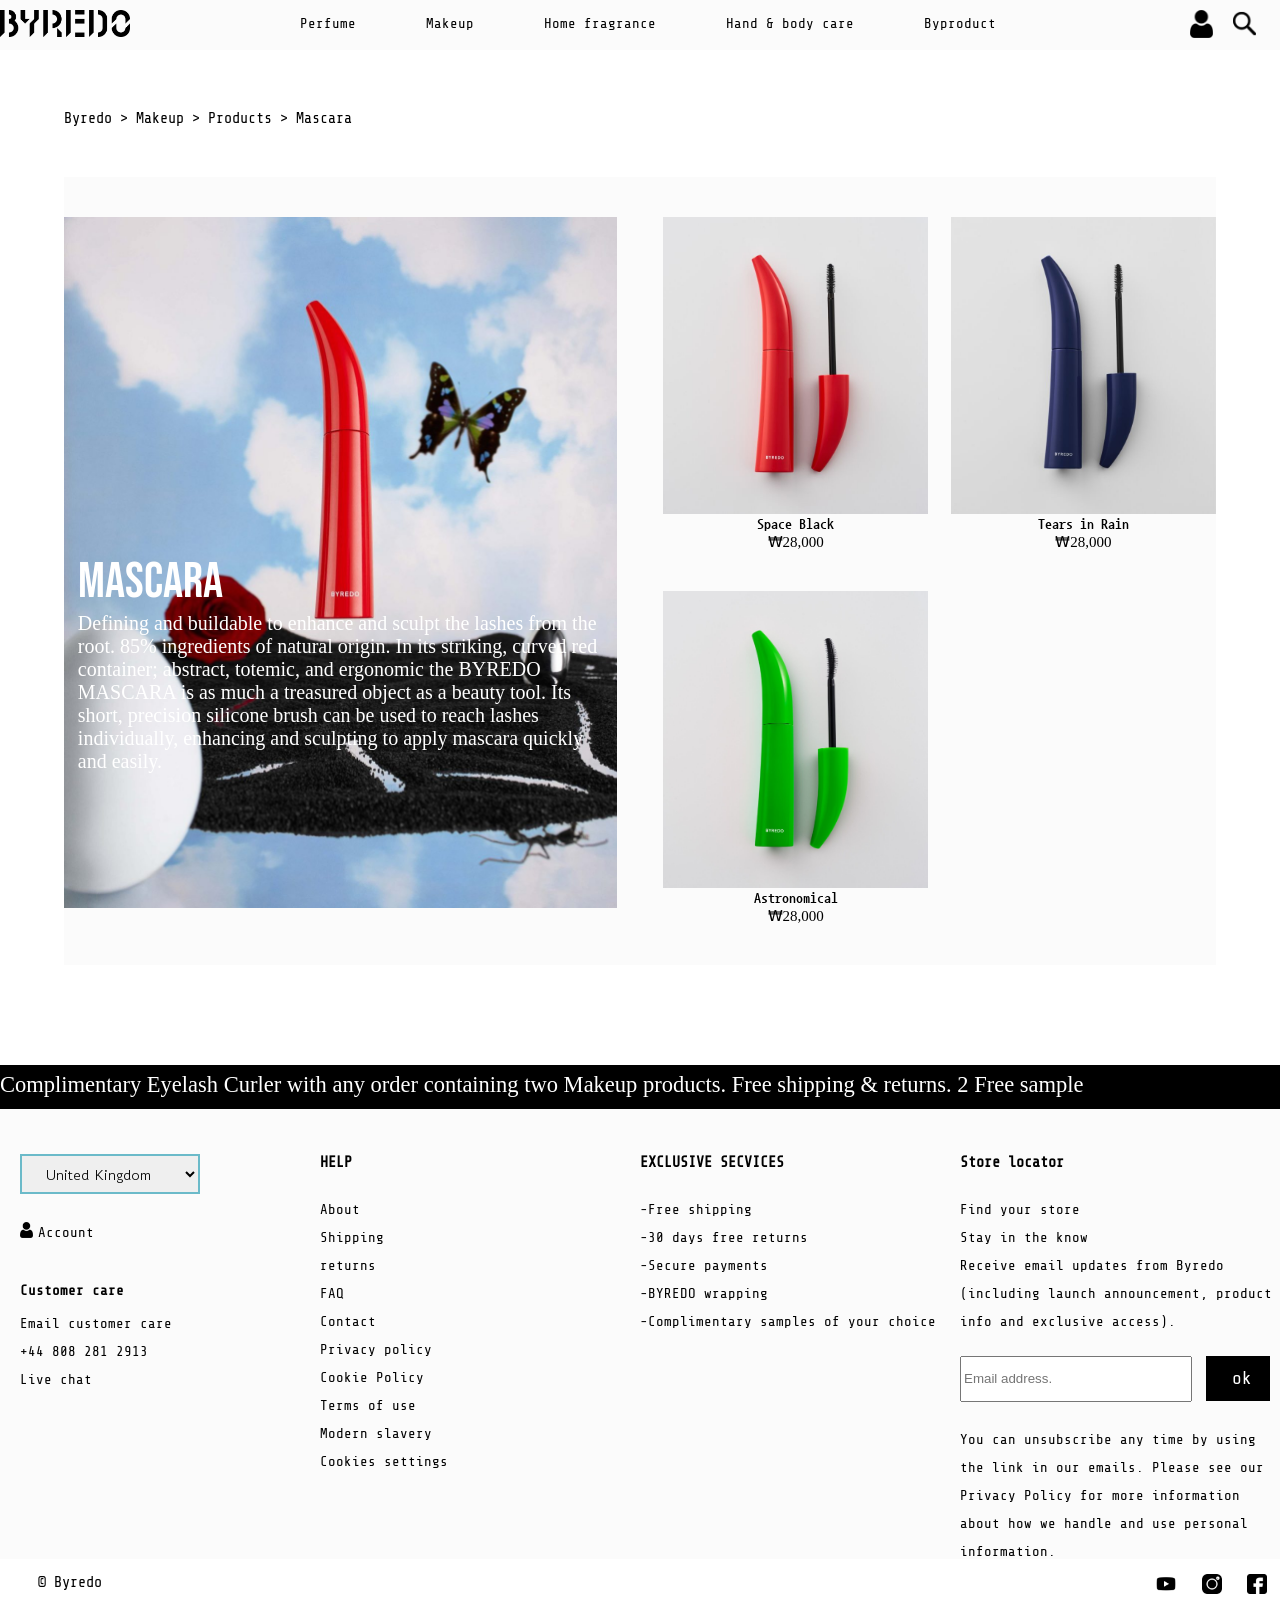
<file: byredo_sub3/index.html>
<!DOCTYPE html>
<html lang="en">

<head>
    <meta charset="UTF-8">
    <title>sub3</title>
    <meta name="viewport"
        content="width=device-width, initial-scale=1, minimum-scale=1, maximum-scale=1, user-scalable=no">

    <link rel="stylesheet" href="common/css/common.css">
    <link rel="stylesheet" href="maincss/main.css">
    <link rel="stylesheet" href="maincss/media.css">
    <link rel="stylesheet" href="common/css/common-media.css">

    <script src="mainjs/jquery-1.10.2.min.js"></script>
    <script src="mainjs/jquery-3.4.1.min.js"></script>



    <link href="https://fonts.googleapis.com/css2?family=Major+Mono+Display&family=Share+Tech+Mono&display=swap"
        rel="stylesheet">
    <link href="https://fonts.googleapis.com/css2?family=Bebas+Neue&display=swap" rel="stylesheet">
    <link href="https://fonts.googleapis.com/css2?family=Gowun+Dodum&display=swap" rel="stylesheet">
    <link href="https://fonts.googleapis.com/css2?family=Gothic+A1:wght@300&family=Nanum+Gothic+Coding&display=swap"
        rel="stylesheet">

    <link rel="preconnect" href="https://fonts.gstatic.com">


    <script src="mainjs/main.js"></script>
    <script src="common/js/common.js"></script>



    <link rel="shortcut icon" href="images/favicon.ico">
</head>


<body>

    <header class="header">

        <div class="header_menu_mt">
            <h1><a href="../index.html"><img src="images/logo.png" alt="logo_pc"></a></h1>

            <p class="ic_menu"><img src="images/menu_icon.png" alt="ic_menu"></p>
            <p class="search"><a href="#"><img src="images/search2.png" alt="search"></a></p>

            <div class="search_box">
                <div class="search_in">
                    <input type="text" placeholder="search" class="search_txt">
                    <!--<input type="button" value="search" class="search_btn">-->
                    <p class="close_btn"><a>x</a></p>
                </div>
            </div>
        </div>



        <div class="header_menu_pc">
            <div class="header_menu">
                <h1><a href="../index.html"><img src="images/logo.png" alt="logo"></a></h1>
                <nav class="nav">
                    <ul class="gnb">
                        <li><a href="#">Perfume<span class="circle"></span></a>
                            <ul class="sub1 subm">
                                <li><a href="#">Discover</a>
                                    <ul>
                                        <li><a href="#">Best sellers</a></li>
                                        <li><a href="../byredo_sub6/index.html">New arrivals</a></li>
                                        <li><a href="#">Gift card</a></li>
                                        <li><a href="#">Mister Marvelous</a></li>
                                    </ul>
                                </li>
                                <li><a href="#">Categories</a>
                                    <ul>
                                        <li><a href="#">Shop all</a></li>
                                        <li><a href="#">Perfumes</a></li>
                                        <li><a href="#">Discovert set</a></li>
                                        <li><a href="#">Travel editions</a></li>
                                        <li><a href="#">Perfume extracts</a></li>
                                        <li><a href="#">Hair perfumes</a></li>
                                    </ul>
                                </li>
                                <li><a href="#">Best sellers</a>
                                    <ul>
                                        <li><a href="#">Bal d'Afrique</a></li>
                                        <li><a href="#">Majave Ghost</a></li>
                                        <li><a href="#">Gypsy Water</a></li>
                                        <li><a href="#">Rose of No Man's Land</a></li>
                                        <li><a href="#">Blanche</a></li>
                                    </ul>
                                </li>
                                <li><a href="#"><img src="images/sub_1.png" alt=""></a>
                                </li>
                            </ul>
                        </li>
                        <li><a href="../byredo_sub2/index.html">Makeup<span class="circle"></span></a>
                            <ul class="sub2 subm">
                                <li><a href="#">Discover</a>
                                    <ul>
                                        <li><a href="#">Best sellers</a></li>
                                        <li><a href="../byredo_sub6/index.html">New arrivals</a></li>
                                        <li><a href="#">Gift card</a></li>
                                        <li><a href="#">Mister Marvelous</a></li>
                                    </ul>
                                </li>
                                <li><a href="#">Categories</a>
                                    <ul>
                                        <li><a href="../byredo_sub2/index.html">Shop all</a></li>
                                        <li><a href="../byredo_sub3/index.html">Eyes</a></li>
                                        <li><a href="#">Lips</a></li>
                                        <li><a href="#">Face</a></li>
                                        <li><a href="#">Accessories</a></li>
                                    </ul>
                                </li>
                                <li><a href="../byredo_sub2/index.html">Product<span class="circle"></span></a>
                                    <ul>
                                        <li><a href="../byredo_sub3/index.html">Mascara</a></li>
                                        <li><a href="../byredo_sub4/index.html">Eyeliner</a></li>
                                        <li><a href="../byredo_sub5/index.html">Eyeshadow</a></li>
                                        <li><a href="#">Lipstick</a></li>
                                        <li><a href="#">Lip Balm</a></li>
                                        <li><a href="#">Colour Stick</a></li>
                                        <li><a href="#">Pencil</a></li>
                                    </ul>
                                </li>
                                <li><a href="#"><img src="images/sub_2a.png" alt=""></a>
                                </li>
                                <li><a href="#"><img src="images/sub_2b.png" alt=""></a></li>
                            </ul>
                        </li>
                        <li><a href="#">Home fragrance<span class="circle"></span></a>
                            <ul class="sub3 subm">
                                <li><a href="#">Discover</a>
                                    <ul>
                                        <li><a href="#">Best sellers</a></li>
                                        <li><a href="#">New arrivals</a></li>
                                        <li><a href="#">Gift card</a></li>
                                        <li><a href="#">Mister Marvelous</a></li>
                                    </ul>
                                </li>
                                <li><a href="#">Categories</a>
                                    <ul>
                                        <li><a href="#">shop all</a></li>
                                        <li><a href="#">candies</a></li>
                                        <li><a href="#">home fragrances</a></li>
                                        <li><a href="#">Textile perfume</a></li>
                                        <li><a href="#">Bentgablenits</a></li>
                                        <li><a href="#">Accessories</a></li>

                                    </ul>
                                </li>
                                <li><a href="#"><img src="images/sub_3a.png" alt=""></a>
                                </li>
                                <li><a href="#"><img src="images/sub_3b.png" alt=""></a>
                                </li>
                            </ul>
                        </li>
                        <li><a href="#">Hand &amp; body care<span class="circle"></span></a>
                            <ul class="sub4 subm">
                                <li><a href="#">Discover</a>
                                    <ul>
                                        <li><a href="#">Best sellers</a></li>
                                        <li><a href="#">New arrivals</a></li>
                                        <li><a href="#">Gift card</a></li>
                                        <li><a href="#">Mister Marvelous</a></li>
                                    </ul>
                                </li>
                                <li><a href="#">Categories</a>
                                    <ul>
                                        <li><a href="#">shop all</a></li>
                                        <li><a href="#">Hand care</a></li>
                                        <li><a href="#">Body care</a></li>
                                    </ul>
                                </li>
                                <li><a href="#"><img src="images/sub_4a.png" alt=""></a>
                                    <ul>
                                    </ul>
                                </li>
                                <li><a href="#"><img src="images/sub_4b.png" alt=""></a>
                                </li>
                            </ul>
                        </li>
                        <li><a href="../byredo_story/index.html">Byproduct<span class="circle"></span></a>
                            <ul class="subm sub5">
                                <li><a href="#">Discover</a>
                                    <ul>
                                        <li><a href="#">Best sellers</a></li>
                                        <li><a href="#">New arrivals</a></li>
                                        <li><a href="#">Gift card</a></li>
                                        <li><a href="#">Mister Marvelous</a></li>
                                    </ul>
                                </li>
                                <li><a href="#">Categories</a>
                                    <ul>
                                        <li><a href="#">Latest drop</a></li>
                                        <li><a href="#">Eyewear</a></li>
                                        <li><a href="#">small leather goods</a></li>
                                        <li><a href="#">Footwear</a></li>
                                        <li><a href="#">Home</a></li>
                                        <li><a href="../byredo_story/index.html">About Byproduct</a></li>
                                    </ul>
                                </li>
                                <li><a href="#">Product<span class="circle"></span></a>
                                    <ul>
                                        <li><a href="#">BYPRODCUT 37 - The Slash</a></li>
                                        <li><a href="#">BYPRODUCT 36 - Infraluna</a></li>
                                    </ul>
                                </li>
                                <li><a href="#"><img src="images/sub_5a.png" alt=""></a>
                                </li>
                            </ul>
                        </li>
                    </ul><!--gnb-->
                    <ul class="gnb2">
                        <li class="user"><a href="#"><img src="images/user.png" alt=""></a></li>
                        <li class="search"><a href="#"><img src="images/search.png" alt=""></a>

                        </li>
                    </ul>
                </nav><!--nav-->
            </div><!--head_menu-->
        </div><!--header_menu_pc-->

        <div class="gnb_back"></div>


        <div class="search_box">
            <div class="search_in">
                <input type="text" placeholder="Search" class="search_txt">
                <p class="close_btn"><a>x</a></p>
            </div>
        </div><!--search_box-->

        <div class="user_box">
            <ul>
                <li><a href="#">Login</a></li>
                <li><a href="#">Join</a></li>
                <li><a href="#">Shipping</a></li>
                <li><a href="#">Service</a></li>
            </ul>
        </div>


    </header>


    <div class="left_menu">
        <ul class="gnb3">
            <li><a href="#">Perfume</a>
                <ul class="sub1 subm">
                    <li><a href="#">Discover</a>
                        <ul>
                            <li><a href="#">Best sellers</a></li>
                            <li><a href="#">New arrivals</a></li>
                            <li><a href="#">Gift card</a></li>
                            <li><a href="#">Mister Marvelous</a></li>
                        </ul>
                    </li>
                    <li><a href="#">Categories</a>
                        <ul>
                            <li><a href="#">Shop all</a></li>
                            <li><a href="#">Perfumes</a></li>
                            <li><a href="#">Discovert set</a></li>
                            <li><a href="#">Travel editions</a></li>
                            <li><a href="#">Perfume extracts</a></li>
                            <li><a href="#">Hair perfumes</a></li>
                        </ul>
                    </li>
                    <li><a href="#">Best sellers</a>
                        <ul>
                            <li><a href="#">Bal d'Afrique</a></li>
                            <li><a href="#">Majave Ghost</a></li>
                            <li><a href="#">Gypsy Water</a></li>
                            <li><a href="#">Rose of No Man's Land</a></li>
                            <li><a href="#">Blanche</a></li>
                        </ul>
                    </li>
                    <li><a href="#"><img src="images/sub_1.png" alt=""></a>
                    </li>
                </ul>
            </li>
            <li><a href="#">Makeup</a>
                <ul class="sub2 subm">
                    <li><a href="#">Discover</a>
                        <ul>
                            <li><a href="#">Best sellers</a></li>
                            <li><a href="#">New arrivals</a></li>
                            <li><a href="#">Gift card</a></li>
                            <li><a href="#">Mister Marvelous</a></li>
                        </ul>
                    </li>
                    <li><a href="#">Categories</a>
                        <ul>
                            <li><a href="#">Shop all</a></li>
                            <li><a href="#">Eyes</a></li>
                            <li><a href="#">Lips</a></li>
                            <li><a href="#">Face</a></li>
                            <li><a href="#">Accessories</a></li>
                        </ul>
                    </li>
                    <li><a href="#">Product</a>
                        <ul>
                            <li><a href="#">Mascara</a></li>
                            <li><a href="#">Eyeliner</a></li>
                            <li><a href="#">Eyeshadow</a></li>
                            <li><a href="#">Lipstick</a></li>
                            <li><a href="#">Lip Balm</a></li>
                            <li><a href="#">Colour Stick</a></li>
                            <li><a href="#">Pencil</a></li>
                        </ul>
                    </li>
                    <li><a href="#"><img src="images/sub_2a.png" alt=""></a>
                    </li>
                    <li><a href="#"><img src="images/sub_2b.png" alt=""></a></li>
                </ul>
            </li>
            <li><a href="#">Home fragrance</a>
                <ul class="sub3 subm">
                    <li><a href="#">Discover</a>
                        <ul>
                            <li><a href="#">Best sellers</a></li>
                            <li><a href="#">New arrivals</a></li>
                            <li><a href="#">Gift card</a></li>
                            <li><a href="#">Mister Marvelous</a></li>
                        </ul>
                    </li>
                    <li><a href="#">Categories</a>
                        <ul>
                            <li><a href="#">shop all</a></li>
                            <li><a href="#">candies</a></li>
                            <li><a href="#">home fragrances</a></li>
                            <li><a href="#">Textile perfume</a></li>
                            <li><a href="#">Bentgablenits</a></li>
                            <li><a href="#">Accessories</a></li>

                        </ul>
                    </li>
                    <li><a href="#"><img src="images/sub_3a.png" alt=""></a>
                    </li>
                    <li><a href="#"><img src="images/sub_3b.png" alt=""></a>
                    </li>
                </ul>
            </li>
            <li><a href="#">Hand &amp; body care</a>
                <ul class="sub4 subm">
                    <li><a href="#">Discover</a>
                        <ul>
                            <li><a href="#">Best sellers</a></li>
                            <li><a href="#">New arrivals</a></li>
                            <li><a href="#">Gift card</a></li>
                            <li><a href="#">Mister Marvelous</a></li>
                        </ul>
                    </li>
                    <li><a href="#">Categories</a>
                        <ul>
                            <li><a href="#">shop all</a></li>
                            <li><a href="#">Hand care</a></li>
                            <li><a href="#">Body care</a></li>
                        </ul>
                    </li>
                    <li><a href="#"><img src="images/sub_4a.png" alt=""></a>
                        <ul>
                        </ul>
                    </li>
                    <li><a href="#"><img src="images/sub_4b.png" alt=""></a>
                    </li>
                </ul>
            </li>
            <li><a href="#">Byproduct</a>
                <ul class="subm sub5">
                    <li><a href="#">Discover</a>
                        <ul>
                            <li><a href="#">Best sellers</a></li>
                            <li><a href="#">New arrivals</a></li>
                            <li><a href="#">Gift card</a></li>
                            <li><a href="#">Mister Marvelous</a></li>
                        </ul>
                    </li>
                    <li><a href="#">Categories</a>
                        <ul>
                            <li><a href="#">Latest drop</a></li>
                            <li><a href="#">Eyewear</a></li>
                            <li><a href="#">small leather goods</a></li>
                            <li><a href="#">Footwear</a></li>
                            <li><a href="#">Home</a></li>
                            <li><a href="#">About Byproduct</a></li>
                        </ul>
                    </li>
                    <li><a href="#">Product</a>
                        <ul>
                            <li><a href="#">BYPRODCUT 37 - The Slash</a></li>
                            <li><a href="#">BYPRODUCT 36 - Infraluna</a></li>
                        </ul>
                    </li>
                    <li><a href="#"><img src="images/sub_5a.png" alt=""></a>
                    </li>
                </ul>
            </li>
        </ul><!--gnb-->
        <p class="user"><img src="images/user.png" alt=""></p>
        <p class="close">X</p>
        <p class="logo_s"><img src="images/logo_s.png" alt=""></p>

    </div>



    <div class="contents">
        <p class="location"><a href="#">Byredo</a> > <a href="../byredo_sub2/index.html">Makeup</a> > <a
                href="#">Products</a> > <a href="#">Mascara</a></p>

        <section class="cont1">
            <div>
                <a href="../byredo_sub1/index.html"><img src="images/Mascara_main.png" alt="">
                </a>

                <p class="text"> <a><span>Mascara</span><br>
                        Defining and buildable to enhance and sculpt the lashes from the root. 85% ingredients of
                        natural origin. In its striking, curved red container; abstract, totemic, and ergonomic the
                        BYREDO MASCARA is as much a treasured object as a beauty tool. Its short, precision silicone
                        brush can be used to reach lashes individually, enhancing and sculpting to apply mascara quickly
                        and easily.</a> </p>
            </div>
            <div>
                <ul>
                    <li><a href="../byredo_sub1/index.html"><img src="images/Mascara_01.jpg" alt="">
                            <p class="center">View Detail</p>
                        </a>
                        <p class="name">Space Black </p>
                        <p class="price">&#8361;28,000</p>
                    </li>
                    <li><a href="../byredo_sub1/index.html"><img src="images/Mascara_02.jpeg" alt="">
                            <p class="center">View Detail</p>
                        </a>
                        <p class="name">Tears in Rain</p>
                        <p class="price">&#8361;28,000</p>
                    </li>
                    <li><a href="../byredo_sub1/index.html"><img src="images/Mascara_03.jpg" alt="">
                            <p class="center">View Detail</p>
                        </a>
                        <p class="name">Astronomical</p>
                        <p class="price">&#8361;28,000</p>
                    </li>
                </ul>

            </div>

        </section><!------cont01------->



    </div><!----------------contents----------------->






    <section class="moving">

        <h2 class="spot_01">
            Complimentary Eyelash Curler with any order containing two Makeup products. Free shipping &amp; returns. 2
            Free sample
            <span> Complimentary Eyelash Curler with any order containing two Makeup products. Free shipping &amp;
                returns. 2 Free sample</span>
        </h2>

    </section><!-------moving------->





    <footer class="footer">
        <div class="foot1">
            <div>
                <ul>
                    <li><select>
                            <option>United Kingdom</option>
                            <option>Austria</option>
                            <option>Belgium</option>
                            <option>Bulgaria</option>
                            <option>Canada</option>
                            <option>Italy</option>
                        </select></li>

                    <li><a href="#"><img src="images/user.png" alt="">Account</a></li>
                    <li><b>Customer care</b></li>
                    <li><a href="#">Email customer care</a></li>
                    <li><a href="#">+44 808 281 2913</a></li>
                    <li><a href="#">Live chat</a></li>
                </ul>
            </div>

            <div>
                <ul>
                    <li><b>HELP</b></li>
                    <li><a href="#">About</a></li>
                    <li><a href="#">Shipping</a></li>
                    <li><a href="#">returns</a></li>
                    <li><a href="#">FAQ</a></li>
                    <li><a href="#">Contact</a></li>
                    <li><a href="#">Privacy policy</a></li>
                    <li><a href="#">Cookie Policy</a></li>
                    <li><a href="#">Terms of use</a></li>
                    <li><a href="#">Modern slavery</a></li>
                    <li><a href="#">Cookies settings</a></li>
                </ul>

            </div>
        </div><!--foot1-->
        <div class="foot2">
            <div>
                <ul>
                    <li><b>EXCLUSIVE SECVICES</b></li>
                    <li>-Free shipping</li>
                    <li>-30 days free returns</li>
                    <li>-Secure payments</li>
                    <li>-BYREDO wrapping</li>
                    <li>-Complimentary samples of your choice</li>
                </ul>
            </div>

            <div>
                <ul>
                    <li><b>Store locator</b></li>
                    <li><a href="#">Find your store</a></li>
                    <li><a href="#">Stay in the know</a></li>
                    <li>Receive email updates from Byredo (including launch announcement, product info and exclusive
                        access).</li>
                    <li><input type="text" placeholder="Email address."><span class="btn"><a href="#">ok</a></span></li>
                    <li>You can unsubscribe any time by using the link in our emails.
                        Please see our Privacy Policy for more information about how we handle and use personal
                        information.</li>
                </ul>

            </div>
        </div> <!--foot2-->


        <ul class="foot3">
            <li>
                © Byredo </li>
            <li><a href="https://www.facebook.com/byredo/"><img src="images/facebook.png" alt=""></a></li>
            <li><a href="https://www.instagram.com/officialbyredo/"><img src="images/instagram.png" alt=""></a></li>
            <li><a href="https://www.youtube.com/watch?v=MEN4y65dtQ8"><img src="images/utube.png" alt=""></a></li>
        </ul>
    </footer>


    <footer class="footer_m">
        <div class="snb">
            <nav>
                <ul>
                    <li>
                        <a href="">Customer care <img src="images/arrow_down.png" alt=""></a>
                        <ul>
                            <li><a href="">Email customer care</a></li>
                            <li><a href="">+44 808 281 2913</a></li>
                            <li><a href="">Live chat</a></li>
                        </ul>
                    </li>
                    <li><a href="">HELP <img src="images/arrow_down.png" alt=""></a>
                        <ul>
                            <li><a href="../byredo_story/index.html">About</a></li>
                            <li><a href="">Shipping</a></li>
                            <li><a href="">returns</a></li>
                            <li><a href="">FAQ</a></li>
                            <li><a href="">Contact</a></li>
                            <li><a href="">Privacy policy</a></li>
                            <li><a href="">Cookie Polic</a></li>
                            <li><a href="">Terms of use</a></li>
                            <li><a href="">Modern slaver</a></li>
                        </ul>
                    </li>
                    <li>
                        <a href="">EXCLUSIVE SECVICE <img src="images/arrow_down.png" alt=""></a>
                        <ul>
                            <li><a href="">Free shipping</a></li>
                            <li><a href="">30 days free returns</a></li>
                            <li><a href="">Secure payment</a></li>
                            <li><a href="">BYREDO wrapping</a></li>
                            <li><a href="">Complimentary samples of your choice</a></li>
                        </ul>
                    </li>
                    <li><a href="">Store locator <img src="images/arrow_down.png" alt=""></a>
                        <ul>
                            <li><a href="">Find your store</a></li>
                            <li><a href="">Stay in the know</a></li>
                            <li><a href="">Receive email updates from Byredo </a></li>
                        </ul>
                    </li>
                    <li><a href="">Stay in the know <img src="images/arrow_down.png" alt=""></a>
                        <ul class="loop">
                            <li><a href="">Receive email updates from Byredo </a></li>
                            <li><input type="text" placeholder="Email address."><span class="btn"><a
                                        href="#">ok</a></span></li>
                            <li> You can unsubscribe any time by using the link in our emails. Please see our Privacy
                                Policy for more information about how we handle and use personal information.</li>
                        </ul>
                    </li>
                </ul>
            </nav>
        </div>


        <ul class="foot3">
            <li>© Byredo </li>
            <li><a href="https://www.facebook.com/byredo/"><img src="images/facebook.png" alt=""></a></li>
            <li><a href="https://www.instagram.com/officialbyredo/"><img src="images/instagram.png" alt=""></a></li>
            <li><a href="https://www.youtube.com/watch?v=MEN4y65dtQ8"><img src="images/utube.png" alt=""></a></li>
        </ul>

    </footer>

</body>

</html>
</file>
<file: byredo_sub3/common/css/common.css>
@charset "utf-8";

/*base*/
body,ul,li,ol,p,h1,h2,h3,h4,h5,h6,dl,dt,dd{margin:0;padding:0;}
body{font:normal 15px "맑은 고딕", Malgun Gothic, serif;}
ul,li{list-style: none;}
img{border:0;vertical-align: top;}
a{text-decoration: none; color:#000;}
table{ border-collapse:collapse;}


#wrap{width:100%;overflow: hidden;}

.header{position:fixed; top:0; left:0; z-index: 110; width: 100%; height: 50px; background: #fbfbfb;/* line-height: 50px; font:  position: relative; overflow: hidden;font: normal 18px "Share Tech Mono"; */}

.header_menu{/*position: relative;*/ width: 1400px; height: 50px; margin: 0 auto;  }
.header_menu:after{content:""; clear: both; display: block;}
.header_menu h1{float: left; }
.header_menu h1 img{width: 130px; padding-top: 10px;}

nav{box-sizing:border-box; height:100%;}
nav:after{content:""; clear:both; display:block;}

.gnb {
    float: right;
    height: 50px;
    width: 1100px;
    margin: 0 auto;
    padding-top: 15px;
}

.gnb:before{content:""; position:absolute;left:0; top:50px; background:#fbfbfb; width:100%; display:none;}
/*.gnb:after{content:"";clear:both;display:block;}*/


.gnb>li{position:static; float:left; padding-right:70px;height: 30px;}
.gnb>li>a:hover{color:#a2d9bc;}

/*적용x*/
.gnb>li:before{content:""; position:absolute;left:0; top:50px;height:320px; background:#fbfbfb; width:100%; display:none;}
.gnb>li:nth-child(1):hover:before{display:block;}
.gnb>li:nth-child(2):hover:before{display:block;}
.gnb>li:nth-child(3):hover:before{display:block;}
.gnb>li:nth-child(4):hover:before{display:block;}
.gnb>li:nth-child(5):hover:before{display:block;}



/*.gnb:after{content:"";clear:both;display:block;}*/
.gnb>li:last-child{padding-right:0px;}
.gnb>li>a{color:#000;font: normal 14px "Share Tech Mono";}

/*subm*/
.gnb>li>ul {
    position: absolute;
    top: 40px;
    width: 1270px;
    height: 350px;
    left: 60%;
    transform: translateX(-50%);
}


.gnb>li>ul:after{content:""; clear:both; display:block;}

.gnb>li>ul>li{float:left;width:200px;padding-top:40px;box-sizing:border-box;margin-right:13px;}

.gnb>li>ul>li>a{margin-bottom:12px;display:block;font-size:1.2rem;font-weight:700;}

.gnb>li>ul>li>ul>li{margin-bottom:12px;}/*소메뉴 아래 간격*/

.gnb>li>ul>li>ul>li a{font: normal 14px "Share Tech Mono";color:#717171; transition:all 0.4s linear 0s;}
.gnb>li>ul>li>ul>li:hover a{font: normal 14px "Share Tech Mono";color:#000;}
.gnb>li>ul>li:last-child{margin-right:0;}
.gnb>li>ul>li img:hover{opacity: 0.8;}


.gnb>li:nth-of-type(1)>ul{display:none;}
.gnb>li:nth-of-type(2)>ul{display:none;}
.gnb>li:nth-of-type(3)>ul{display:none;}
.gnb>li:nth-of-type(4)>ul{display:none;}
.gnb>li:nth-of-type(5)>ul{display:none;}

.gnb>li:hover>ul{display:block;}




/*------gnb2 헤더 오른쪽 버튼------*/
.gnb2{position: absolute; right:-10px; width: 100px; height: 50px;}
.gnb2 li{float: left; padding-top: 10px;}
.gnb2 li img{width: 23px;}
.gnb2 li:first-child{margin-right: 20px;}
.gnb2 li img:hover{filter: invert(77%) sepia(13%) saturate(588%) hue-rotate(96deg) brightness(104%) contrast(90%);}
.gnb2 .user{}
.gnb2 .search_bar{}




/*-------header_menu_mt--------*/
.header_menu_mt{
    width: 100%;
    height: 50px;
    position: relative;
    background: #fbfbfb;
}

.header_menu_mt h1{text-align: center;}
.header_menu_mt h1 img{width: 130px; padding-top: 10px; }
.header_menu_mt .ic_menu{position: absolute; top:13px; left: 10px; }
.header_menu_mt .ic_menu img{width: 35px;}

.header_menu_mt .search{position: absolute; top:7px; right: 10px; }
.header_menu_mt .search img{width: 30px;}




/*-----------search & user btn-------------*/
/*search_box*/
.search_box {
    display: none;
    position: absolute;
    width: 100%;
    height: 50px;
    z-index: 20;
    background: rgba(251, 251, 251, 0.9);
    box-sizing: border-box;
    border: none;
    top: 50px;
}

.search_in {
    margin: 0 auto;
    width: 95%;
    height: 40px;
}

.search_in .search_txt {
    width: 90%;
    height: 40px;
    margin-top: 5px;
    box-sizing: border-box;
    border: 1px solid #999;
}



.search_in .close_btn{
    float: right;
    width: 5%;
    color:#646464;
    font: normal 50px "Gowun Dodum";
    height: 45px;
    cursor: pointer;
}
.search_in .close_btn a{color:#646464; display: block; line-height: 35px;}


/*user_box*/
.user_box {
    display: none;
    position: absolute;
    right: 0px;
    width: 120px;
    height: 200px;
}

.user_box ul {
    background: rgba(251, 251, 251, 0.9);    /*#fbfbfb*/
}

.user_box ul li {
    width: 100%;
    height: 50px;
    line-height: 40px;
}

.user_box ul li a {
    font: normal 15px "Gowun Dodum";
    display: block;
    width: 100%;
    height: 50px;
    text-align: center;
    line-height: 50px;
    color: #000;
}

.user_box ul li a:hover {
    background: #d2d2d2;
}




/*--------left_menu---------*/

.left_menu {
    width: 300px;
    height: 100%;
    position: fixed;
    top: 0;
    left: -300px;
    background: #fbfbfb;
    z-index: 300;
    padding-top: 80px;
}

.gnb3 {
    line-height: 2
}

.gnb3>li {
    border-top: 1px solid rgba(0, 0, 0, 0.15);
    line-height: 2.5;
}

.gnb3>li:last-child {
    border-bottom: 1px solid rgba(0, 0, 0, 0.15);
}

.gnb3>li>a {
    color: #7c7c7c;
    font: normal 14px "Share Tech Mono";
    line-height: 45px;
    display: block;
    padding-left: 15px;
    box-sizing: border-box;
}

.gnb3>li:hover>a {
    background: rgba(0, 0, 0, 0.8);
    color: #a2d9bc;
}

.gnb3 ul {
    display: none;
}

.gnb3 ul li {
    background: rgba(0, 0, 0, 0.6);
}

.gnb3 ul li a {
    color: rgba(255, 255, 255, 0.9);
    display: block;
    padding-left: 15px;
    box-sizing: border-box;
}

.gnb3 ul li a:hover {
    background: rgba(255, 255, 255, 0.2);
}

.gnb3 ul li img {
    display: none;
}




/*----left_menu______ 버튼들-----*/
.left_logo {
    position: absolute;
    top: 80%;
    left: 40%;
    text-align: center;
}

.left_logo img {
    width: 50px;
}

.left_menu .close {
    position: absolute;
    top: 8px;
    right: 15px;
    color: #000;
    font-size: 25px;
    cursor: pointer;
}

.left_menu .close img {
    position: relative;
    width: 38px;
}

.left_menu .close img:hover {
    transform: rotate(90deg);
    transition: all 0.5s;
}

.left_menu .user img {
    position: absolute;
    top: 15px;
    left: 15px;
    width: 23px;
}

.left_menu .user img:hover {
    filter: invert(77%) sepia(13%) saturate(588%) hue-rotate(96deg) brightness(104%) contrast(90%);
}

.left_menu .logo_s {
    position: absolute;
    width: 100%;
    top: 600px;
    text-align: center;
}

.left_menu .logo_s img {
    width: 30px;
    text-align: center;
}


/*-------footer_pc_t----------*/

.footer {
    position: relative;
    width: 100%;
}

.footer>div {
    width: 50%;
    position: relative;
    overflow: hidden;
    float: left;
    height: 450px;
    background: #fbfbfb;
}

.footer>div>div {
    float: left;
    width: 50%;
}

.footer>div>div ul {
    margin-top: 30px;
    position: relative;
}

.footer>div>div ul li:first-child {
    margin: 45px 0 25px;
    font: normal 15px "Share Tech Mono";
}

.footer>div>div ul li {
    font: normal 14px "Share Tech Mono";
    line-height: 2;
}

.footer>div>div ul li a:hover {
    font-weight: bold;
}

.footer>div>div ul li img {
    width: 13px;
    padding-top: 3px;
    margin-right: 5px;
}

/*foot1*/
.footer .foot1>div:first-child>ul {
    margin-left: 20px;
}

.footer .foot1>div:first-child>ul li:nth-child(3) {
    margin: 30px 0 5px;
}

.footer .foot1>div li select {
    width: 60%;
    height: 40px;
    border: 2px solid #6bbac9;
    color: #000;
    font: normal 15px "Gowun Dodum";
    padding: 0 20px;
    box-sizing: border-box;
    line-height: 2;
}

/*foot2*/
.footer .foot2>div:nth-child(2)>ul>li:nth-child(5) {
    width: 100%;
    float: left;
    height: 50px;
    overflow: hidden;
    position: relative;
    margin: 20px 0;
}

.footer .foot2>div>ul>li:nth-child(5) input {
    width: 70%;
    height: 40px;
    line-height: 40px;
}

.footer .foot2>div>ul>li:nth-child(5) .btn {
    float: right;
    width: 20%;
    height: 45px;
    background: #000;
    text-align: center;
    margin-right: 3%;
}

.footer .foot2>div>ul>li:nth-child(5) .btn a {
    display: block;
    box-sizing: border-box;
    color: #fff;
    text-align: center;
    font: normal 18px "Share Tech Mono";
    height: 45px;
    line-height: 45px;
    padding-left: 10%;
}
/*foot3*/
.footer .foot3 {
    position: relative;
    width: 100%;
    padding-top: 15px;
    height: 30px;
    overflow: hidden;
}

.footer .foot3 li:first-child {
    float: left;
    margin-left: 3%;
    font: normal 15px "Share Tech Mono";
}

.footer .foot3 li:nth-child(2) {
    margin: 0% 1% 0 1%;
}

.footer .foot3 li:nth-child(3){
    margin: 0% 1% 0 2%;
}



.footer .foot3 li {
    float: right;
}

.footer .foot3 li img {
    width: 20px;
}

.footer .foot3 li img:hover {
    filter: invert(77%) sepia(13%) saturate(588%) hue-rotate(96deg) brightness(104%) contrast(90%);
}







/*----------------foot_m-------------*/
.footer_m{width: 100%;}

/*snb*/
.snb {
    width: 100%;
}

.snb h2 {
    font-size: 23px;
    color: #000;
    line-height: 60px;
}

.snb nav>ul {
    width: 100%;
    border-top: 1px solid #ddd;
}

.snb nav>ul>li {
    width: 100%;
    border-bottom: 1px solid #ddd;
}

.snb nav>ul>li img {
    float: right;
    width: 25px;
    padding-top: 15px;
    margin-right: 20px;
    opacity: 0.4;
}

.snb nav>ul>li>a {
    display: block;
    padding: 0 0 0 20px;
    line-height: 56px;
    font-size: 17px;
    color: #000;
    transition: background-color .5s;
}

.snb nav>ul>li>ul {
    display: none;
    padding: 15px 0 13px;
    border-top: 1px solid #ddd;
    background: #f3f2f3;
}

.snb nav>ul>li>ul a {
    display: block;
    position: relative;
    padding: 0 0 0 34px;
    line-height: 31px;
    font-size: 13px;
    color: #000;
}

.snb nav>ul>li>ul>li a:hover {
    font-weight: bold;
}


.snb nav>ul>li.on>a.dep {
    color: #fff;
    background: rgba(0, 0, 0, 0.9);
}



/*.snb nav > ul > li:first-child */
.snb nav>ul>li:first-child>ul li:first-child a::before {
    content: "";
    background: url(../images/email.png) no-repeat 0px 0px;
    background-size: 19px 19px;
    width: 20px;
    height: 23px;
    display: inline-block;
    margin-right: 3px;
}

.snb nav>ul>li:first-child>ul li:nth-child(2) a::before {
    content: "";
    background: url(../images/call01.png) no-repeat 0px 6px;
    background-size: 18px 18px;
    width: 20px;
    height: 24px;
    display: inline-block;
    margin-right: 3px;
}

.snb nav>ul>li:first-child>ul li:nth-child(3) a::before {
    content: "";
    background: url(../images/chat01.png) no-repeat 0px 9px;
    background-size: 17px 17px;
    width: 20px;
    height: 25px;
    display: inline-block;
    margin-right: 3px;
}


/*snb_loop*/
.snb nav>ul>li>.loop>li:nth-child(2) {
    width: 100%;
    float: left;
    margin-bottom: 10px;
}

.snb nav>ul>li>.loop>li input {
    width: 65%;
    margin-left: 5%;
    height: 40px;
    line-height: 40px;
}

.snb nav>ul>li>.loop>li .btn {
    float: right;
    width: 20%;
    height: 45px;
    background: #000;
    margin-right: 5%;
}

.snb nav>ul>li>.loop>li .btn a {
    width: 20%;
    display: block;
    font: normal 18px "Share Tech Mono";
    height: 45px;
    line-height: 45px;
    text-align: center;
    color: #fff;
}

.snb nav>ul>li>.loop>li .btn:hover {
    opacity: 0.6;
}

.snb nav>ul>li>.loop>li:nth-child(3) {
    width: 90%;
    margin: 0 auto;
}






/*--footer_m--*/
.footer_m .foot3 {
    position: relative;
    width: 100%;
    padding-top: 15px;
    height: 30px;
    overflow: hidden;
}

.footer_m .foot3 li:first-child {
    float: left;
    margin-left: 3%;
    font: normal 15px "Share Tech Mono";
}

.footer_m .foot3 li:nth-child(2) {
    margin: 0% 1% 0 1%;
}

.footer_m .foot3 li:nth-child(3) {
    margin: 0% 1% 0 2%;
}

.footer_m .foot3 li {
    float: right;
}

.footer_m .foot3 li img {
    width: 20px;
}

.footer_m .foot3 li img:hover {
    filter: invert(77%) sepia(13%) saturate(588%) hue-rotate(96deg) brightness(104%) contrast(90%);
}
</file>
<file: byredo_sub3/maincss/main.css>
@charset "utf-8";



/*-----------------contents-------------------*/
.contents{
    width: 100%;
    margin: 100px auto 0;
    overflow: hidden;
}

section{background: #fbfbfb;}

/*--location--*/
.location{font: normal 15px "Share Tech Mono"; margin-top: 10px;}
.location a:hover {opacity: 0.5;}




/*---------cont1---------*/
.cont1{position: relative; width: 100%; margin: 50px auto 100px; overflow: hidden; padding:40px 0; }
.cont1>div{width: 48%; position: relative; float: left; overflow: hidden; }
.cont1>div:first-child{margin-right: 4%;}
.cont1>div:first-child img{width: 100%; }
.cont1>div:first-child:hover img{transform: scale(1.2); transition:all 0.7s; opacity: 0.8;}
.cont1>div .text{width: 95%;  position: absolute; transform: translate(-50%,-50%); top:60%; left:50%; margin-top: 30px;  text-align: left;}
.cont1>div .text a{ position: relative; font:normal 20px "Malgun Gothic"; color:#fff; }
.cont1>div .text a span{position:relative; transform: translate(-50%,-50%); top:0%; left: 0%;  font:normal 50px "Bebas Neue";}


.cont1>div:nth-child(2){}
.cont1>div:nth-child(2) ul{width: 100%; }
.cont1>div:nth-child(2) ul li{position: relative; float: left; width: 48%; margin-right: 4%;}
.cont1>div:nth-child(2) ul li:nth-child(2){margin-right: 0; margin-bottom: 40px;}
.cont1>div:nth-child(2) ul li img{width: 100%; }
.cont1>div:nth-child(2) ul li:hover img{filter: brightness(85%); transition: all 0.5s;}


.cont1>div:nth-child(2) ul li .center{position:absolute; font:bold 14px "Nanum Gothic Coding"; transform: translate(-50%,-50%); top:45%; left:50%;  text-align: center; width: 50%; height: 40px; line-height: 40px; background:rgba(255,255,255,0.3); opacity: 0;}
.cont1>div:nth-child(2) ul li:hover .center{ opacity: 1; transition: 0.7s;}
.cont1>div:nth-child(2) ul li .name{text-align: center; font:bold 14px "Nanum Gothic Coding"; margin-top: 3px;}
.cont1>div:nth-child(2) ul li .price{text-align: center; font:13px; margin-top: 2px;}






/*----------moving----------*/
.moving {
    position: relative;
    margin: 0 auto;
    overflow: hidden;
    background: #000;
    width: 1600px;
}

.moving .spot_01 {
    display: inline-block;
    font: 2em;
    font-weight: normal;
    white-space: nowrap;
    overflow: hidden;
    text-align: center;
    height: 40px;
    line-height: 40px;
    animation: scrollm 20s linear infinite;
    color: #fff;
}

.moving .spot_01 span {
    margin-left: 300px;
}

@keyframes scrollm {
    0% {
        text-indent: -20em;
    }

    100% {
        text-indent: 20em;

    }
}
</file>
<file: byredo_sub3/maincss/media.css>
/* 모바일 */
 @media screen and (max-width:639px){
.contents{width: 95%;}
     
/*cont1*/      
.cont1>div{width: 100%;}      
.cont1>div:first-child{margin-bottom: 30px;}     
.cont1>div .text a{ position: relative; font:normal 16px "Malgun Gothic"; color:#fff; }     
}







/*  태블릿 PC : width 1023px 미만 640px 이상 */
 @media screen and (min-width:640px) and (max-width:1024px){
.contents{width: 95%; }
     
/*cont1*/    
.cont1>div{width: 49%; }     
.cont1>div:first-child{margin-right: 2%;}     
.cont1>div .text{width: 95%;  position: absolute; transform: translate(-50%,-50%); top:50%; left:50%; margin-top: 30px;  text-align: left;}     
.cont1>div .text a{ position: relative; font:normal 16px "Malgun Gothic"; color:#fff; }     
.cont1>div:nth-child(2) ul li:nth-child(2){margin-right: 0; margin-bottom: 20px;}

}




/* pc */

@media all and (min-width:1024px){
.foot_m{display: none;} 
.contents{width: 90%; }

    
    
}
</file>
<file: byredo_sub3/common/css/common-media.css>
/* 모바일 */
 @media screen and (max-width:639px){
.header_menu_pc,.footer .foot3 .txt4 {display:none;}
.footer{height:500px;}     
.footer .foot1 ul{width:80%; height: 90px; margin:0 auto;}     
.footer{display: none;}  

     
     
     
     
/*--footer_m--*/
.footer_m .foot3 {
    position: relative;
    width: 100%;
    padding-top: 15px;
    height: 30px;
    overflow: hidden;
}

.footer_m .foot3 li:first-child {
    float: left;
    margin-left: 3%;
    font: normal 15px "Share Tech Mono";
}

.footer_m .foot3 li:nth-child(2) {
    margin: 0% 5% 0 1%;
}

.footer_m .foot3 li {
    float: right;
}

.footer_m .foot3 li img {
    width: 20px;
}

.footer_m .foot3 li img:hover {
    filter: invert(77%) sepia(13%) saturate(588%) hue-rotate(96deg) brightness(104%) contrast(90%);
}     
     
     

     
}




/*  태블릿 PC : width 1023px 미만 640px 이상 */
 @media screen and (min-width:640px) and (max-width:1024px){
.header_menu_pc{display:none;}

     
.footer{height:420px;}     
.footer .foot1 ul{width:80%; height: 40px; margin:0 auto;}   
.footer_m{display: none;}  

     
     
     
     
}










/* pc */
@media all and (min-width:1024px){
.header_menu_mt, .footer_menu2{display:none;}

.footer{height:400px;}
.footer_m{display: none;}    
    
    
    

}
</file>
